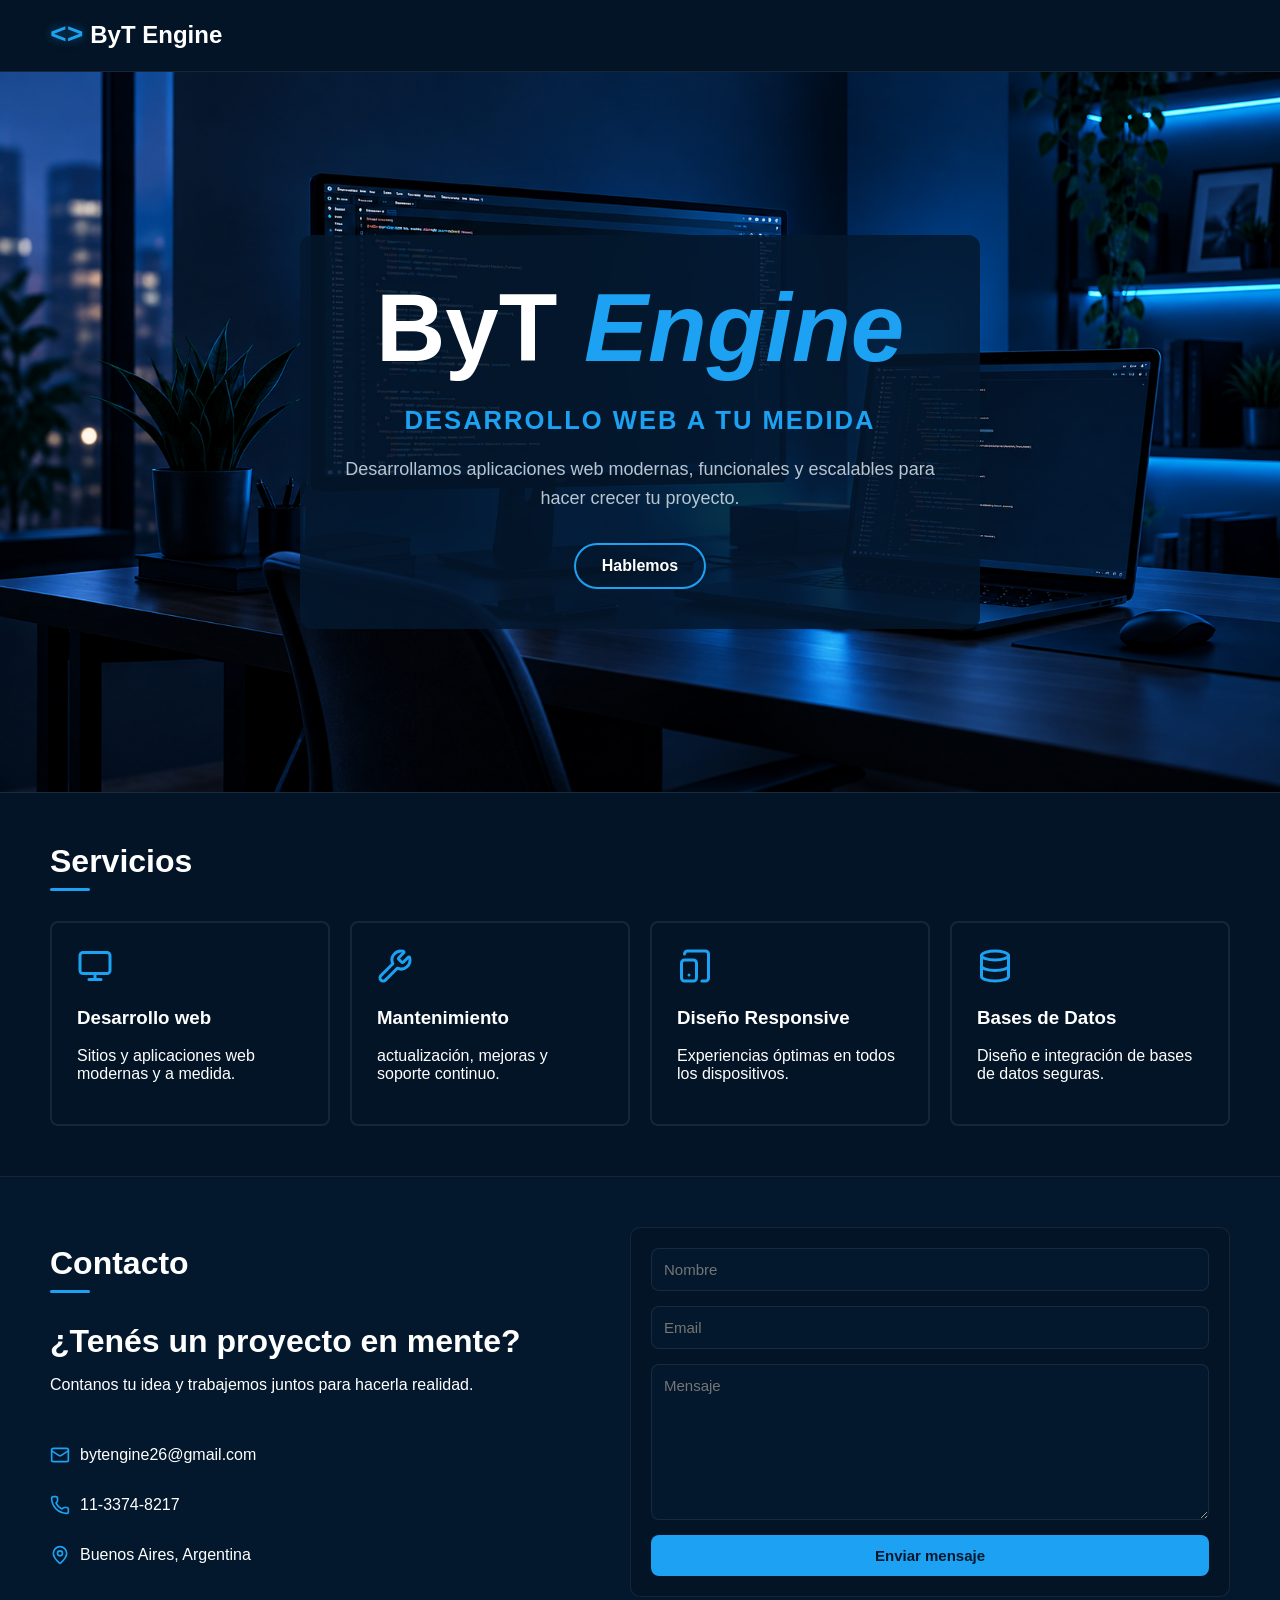
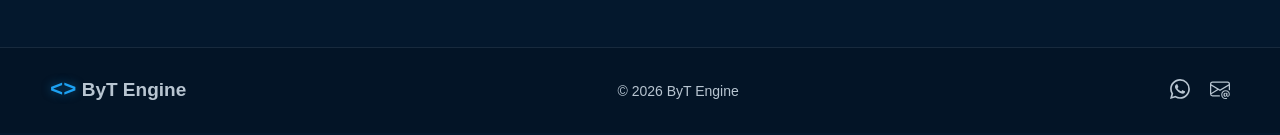
<file: index.html>
<!DOCTYPE html>
<html lang="es">
<head>
    <meta charset="UTF-8">
    <meta name="viewport" content="width=device-width, initial-scale=1.0">
    <title>ByT Engine | Desarrollo web</title>
    <link rel="stylesheet" href="css/styles.css">
</head>

<body>
    <header class="header">
        <div class="contenedor">
            <a href="index.html" class="logo">
                <span class="logo-symbol">&lt;&gt;</span>
                <span>ByT Engine</span>
            </a>
        </div>
        
    </header>

    <main>
        <section class="hero">
            <div class="contenedor">
                <div class="hero-content">
                    <h1>
                        ByT
                        <span>Engine</span>
                    </h1>
                    <p class="hero-label">
                        DESARROLLO WEB A TU MEDIDA
                    </p>
                    <p class="hero-description">
                        Desarrollamos aplicaciones web modernas, funcionales y escalables para hacer crecer tu proyecto.
                    </p>
                    <div class="hero-buttons">
                        <a href="#contacto" class="btn btn-outline">
                            Hablemos
                        </a>
                    </div>
                </div>
            </div>
        </section>
        
        <section class="services">
            <div class="contenedor">
                <div class="services-header">
                    <div>
                        <h2>
                            Servicios
                        </h2>
                        <div class="section-line"></div>
                    </div>
                </div>
                <div class="services-cards">
                    <article class="service-card">
                        <div class="service-icon">
                            <svg xmlns="http://www.w3.org/2000/svg" width="24" height="24" viewBox="0 0 24 24" fill="none"
                                stroke="currentColor" stroke-width="2" stroke-linecap="round" stroke-linejoin="round"
                                class="lucide lucide-monitor">
                                <rect width="20" height="14" x="2" y="3" rx="2" />
                                <line x1="8" x2="16" y1="21" y2="21" />
                                <line x1="12" x2="12" y1="17" y2="21" />
                            </svg>
                        </div>
                        <h3>Desarrollo web</h3>
                        <p>
                            Sitios y aplicaciones web modernas y a medida.
                        </p>
                    </article>
                    <article class="service-card">
                        <div class="service-icon">
                            <svg xmlns="http://www.w3.org/2000/svg" width="24" height="24" viewBox="0 0 24 24" fill="none"
                                stroke="currentColor" stroke-width="2" stroke-linecap="round" stroke-linejoin="round"
                                class="lucide lucide-wrench">
                                <path
                                    d="M14.7 6.3a1 1 0 0 0 0 1.4l1.6 1.6a1 1 0 0 0 1.4 0l3.106-3.105c.32-.322.863-.22.983.218a6 6 0 0 1-8.259 7.057l-7.91 7.91a1 1 0 0 1-2.999-3l7.91-7.91a6 6 0 0 1 7.057-8.259c.438.12.54.662.219.984z" />
                            </svg>
                        </div>
                        <h3>Mantenimiento</h3>
                        <p>
                            actualización, mejoras y soporte continuo.
                        </p>
                    </article>
                    <article class="service-card">
                        <div class="service-icon">
                            <svg xmlns="http://www.w3.org/2000/svg" width="24" height="24" viewBox="0 0 24 24" fill="none"
                                stroke="currentColor" stroke-width="2" stroke-linecap="round" stroke-linejoin="round"
                                class="lucide lucide-tablet-smartphone">
                                <rect width="10" height="14" x="3" y="8" rx="2" />
                                <path d="M5 4a2 2 0 0 1 2-2h12a2 2 0 0 1 2 2v16a2 2 0 0 1-2 2h-2.4" />
                                <path d="M8 18h.01" />
                            </svg>
                        </div>
                        <h3>Diseño Responsive</h3>
                        <p>
                            Experiencias óptimas en todos los dispositivos.
                        </p>
                    </article>
                    <article class="service-card">
                        <div class="service-icon">
                            <svg xmlns="http://www.w3.org/2000/svg" width="24" height="24" viewBox="0 0 24 24" fill="none"
                                stroke="currentColor" stroke-width="2" stroke-linecap="round" stroke-linejoin="round"
                                class="lucide lucide-database">
                                <ellipse cx="12" cy="5" rx="9" ry="3" />
                                <path d="M3 5V19A9 3 0 0 0 21 19V5" />
                                <path d="M3 12A9 3 0 0 0 21 12" />
                            </svg>
                        </div>
                        <h3>Bases de Datos</h3>
                        <p>
                            Diseño e integración de bases de datos seguras.
                        </p>
                    </article>
                </div>
            </div>
        </section>

        <section class="section-contact" id="contacto">
            <div class="contenedor">
                <div class="contact-content">
                    <h2>Contacto</h2>
                    <div class="section-line"></div>
                    <h2>¿Tenés un proyecto
                        <span>en mente?</span>
                    </h2>
                    <p>Contanos tu idea y trabajemos juntos
                        <span>para hacerla realidad.</span>
                    </p>
                    <div class="contacts-modes">
                        <div class="contact-mode">
                            <svg xmlns="http://www.w3.org/2000/svg" width="24" height="24" viewBox="0 0 24 24" fill="none"
                                stroke="currentColor" stroke-width="2" stroke-linecap="round" stroke-linejoin="round"
                                class="lucide lucide-mail">
                                <path d="m22 7-8.991 5.727a2 2 0 0 1-2.009 0L2 7" />
                                <rect x="2" y="4" width="20" height="16" rx="2" />
                            </svg>
                            <p>bytengine26@gmail.com</p>
                        </div>
                        <div class="contact-mode">
                            <svg xmlns="http://www.w3.org/2000/svg" width="24" height="24" viewBox="0 0 24 24" fill="none"
                                stroke="currentColor" stroke-width="2" stroke-linecap="round" stroke-linejoin="round"
                                class="lucide lucide-phone">
                                <path
                                    d="M13.832 16.568a1 1 0 0 0 1.213-.303l.355-.465A2 2 0 0 1 17 15h3a2 2 0 0 1 2 2v3a2 2 0 0 1-2 2A18 18 0 0 1 2 4a2 2 0 0 1 2-2h3a2 2 0 0 1 2 2v3a2 2 0 0 1-.8 1.6l-.468.351a1 1 0 0 0-.292 1.233 14 14 0 0 0 6.392 6.384" />
                            </svg>
                            <p>11-3374-8217</p>
                        </div>
                        <div class="contact-mode">
                            <svg xmlns="http://www.w3.org/2000/svg" width="24" height="24" viewBox="0 0 24 24" fill="none"
                                stroke="currentColor" stroke-width="2" stroke-linecap="round" stroke-linejoin="round"
                                class="lucide lucide-map-pin">
                                <path
                                    d="M20 10c0 4.993-5.539 10.193-7.399 11.799a1 1 0 0 1-1.202 0C9.539 20.193 4 14.993 4 10a8 8 0 0 1 16 0" />
                                <circle cx="12" cy="10" r="3" />
                            </svg>
                            <p>Buenos Aires, Argentina</p>
                        </div>
                    </div>
                </div>
                <div class="contact-form">
                    <form action="" method="post">
                        <input type="text" placeholder="Nombre" id="input-name">
                        <input type="email" placeholder="Email" id="input-email">
                        <textarea placeholder="Mensaje" id="input-message"></textarea>
                        <button type="submit" id="btm-enviar">
                            Enviar mensaje
                        </button>
                    </form>
                </div>
            </div>
        </section>
    </main>

    <footer class="section-footer">
        <div class="contenedor">
            <div class="footer-left">
                <a href="index.html" class="logo">
                    <span class="logo-symbol">&lt;&gt;</span>
                    <span>ByT Engine</span>
                </a>
                <!-- <span>|</span>
                <p>Desarrollo hoy, mejores ideas mañana</p>
                <span>|</span> -->
                
            </div>
            <div class="footer-center">
                <p>© 2026 ByT Engine</p>
            </div>
            <div class="footer-right">
                <a href=""> <!--WhatsApp-->
                    <svg xmlns="http://www.w3.org/2000/svg" width="16" height="16" fill="currentColor"
                        class="bi bi-whatsapp" viewBox="0 0 16 16">
                        <path
                            d="M13.601 2.326A7.85 7.85 0 0 0 7.994 0C3.627 0 .068 3.558.064 7.926c0 1.399.366 2.76 1.057 3.965L0 16l4.204-1.102a7.9 7.9 0 0 0 3.79.965h.004c4.368 0 7.926-3.558 7.93-7.93A7.9 7.9 0 0 0 13.6 2.326zM7.994 14.521a6.6 6.6 0 0 1-3.356-.92l-.24-.144-2.494.654.666-2.433-.156-.251a6.56 6.56 0 0 1-1.007-3.505c0-3.626 2.957-6.584 6.591-6.584a6.56 6.56 0 0 1 4.66 1.931 6.56 6.56 0 0 1 1.928 4.66c-.004 3.639-2.961 6.592-6.592 6.592m3.615-4.934c-.197-.099-1.17-.578-1.353-.646-.182-.065-.315-.099-.445.099-.133.197-.513.646-.627.775-.114.133-.232.148-.43.05-.197-.1-.836-.308-1.592-.985-.59-.525-.985-1.175-1.103-1.372-.114-.198-.011-.304.088-.403.087-.088.197-.232.296-.346.1-.114.133-.198.198-.33.065-.134.034-.248-.015-.347-.05-.099-.445-1.076-.612-1.47-.16-.389-.323-.335-.445-.34-.114-.007-.247-.007-.38-.007a.73.73 0 0 0-.529.247c-.182.198-.691.677-.691 1.654s.71 1.916.81 2.049c.098.133 1.394 2.132 3.383 2.992.47.205.84.326 1.129.418.475.152.904.129 1.246.08.38-.058 1.171-.48 1.338-.943.164-.464.164-.86.114-.943-.049-.084-.182-.133-.38-.232" />
                    </svg>
                </a>
                <a href=""> <!--Gmail-->
                    <svg xmlns="http://www.w3.org/2000/svg" width="16" height="16" fill="currentColor"
                        class="bi bi-envelope-at" viewBox="0 0 16 16">
                        <path
                            d="M2 2a2 2 0 0 0-2 2v8.01A2 2 0 0 0 2 14h5.5a.5.5 0 0 0 0-1H2a1 1 0 0 1-.966-.741l5.64-3.471L8 9.583l7-4.2V8.5a.5.5 0 0 0 1 0V4a2 2 0 0 0-2-2zm3.708 6.208L1 11.105V5.383zM1 4.217V4a1 1 0 0 1 1-1h12a1 1 0 0 1 1 1v.217l-7 4.2z" />
                        <path
                            d="M14.247 14.269c1.01 0 1.587-.857 1.587-2.025v-.21C15.834 10.43 14.64 9 12.52 9h-.035C10.42 9 9 10.36 9 12.432v.214C9 14.82 10.438 16 12.358 16h.044c.594 0 1.018-.074 1.237-.175v-.73c-.245.11-.673.18-1.18.18h-.044c-1.334 0-2.571-.788-2.571-2.655v-.157c0-1.657 1.058-2.724 2.64-2.724h.04c1.535 0 2.484 1.05 2.484 2.326v.118c0 .975-.324 1.39-.639 1.39-.232 0-.41-.148-.41-.42v-2.19h-.906v.569h-.03c-.084-.298-.368-.63-.954-.63-.778 0-1.259.555-1.259 1.4v.528c0 .892.49 1.434 1.26 1.434.471 0 .896-.227 1.014-.643h.043c.118.42.617.648 1.12.648m-2.453-1.588v-.227c0-.546.227-.791.573-.791.297 0 .572.192.572.708v.367c0 .573-.253.744-.564.744-.354 0-.581-.215-.581-.8Z" />
                    </svg>
                </a>
            </div>
        </div>

    </footer>
        <script src="js/script.js"></script>
</body>

</html>
</file>
<file: css/styles.css>
body {
    margin: 0;
    font-family: Arial, Helvetica, sans-serif;
    background-color: #04182d;
    color: #ffffff;
    align-content: center;
}
.contenedor {
    box-sizing: content-box;
    max-width: 1200px;
    margin: auto;
    padding: 0 50px;
}

/* LOGO GLOBAL */
.logo {
    text-decoration: none;
    color: #ffffff;
    font-size: 24px;
    font-weight: bold;
}

.logo-symbol {
    color: #1da1f2;
    text-shadow: 0 0 10px rgba(29, 161, 242, 0.5);
    font-family: monospace;
    font-size: 28px;
    font-weight: bold;
}

/* 1. HEADER */
.header {
    padding: 20px 0;
    background-color: #031426;
    border-bottom: 1px solid rgba(255, 255, 255, 0.08);
}

/* 2. HERO */
.hero {
    display: flex;
    align-items: center;
    justify-content: center;
    padding: 60px 0;

    background-color: #04182d;
    background-image: url("/img/HERO.png");
    background-position: center;
    background-repeat: no-repeat;
    background-size: cover;

    border-bottom: 1px solid rgba(255, 255, 255, 0.08);
    min-height: 600px;
}

.hero-content {
    padding: 40px;
    text-align: center;
    flex: 1;
    align-content: center;
    max-width: 600px;
    background-color: #04182ddd;
    border-radius: 12px;
}

.hero-image {
    flex: 1;
}

.hero-image img {
    width: 100%;
    display: block;
    border-radius: 12px;
    box-shadow: 0 15px 40px rgba(0, 120, 255, 0.149);
}

.hero h1 {
    margin: 0 0 20px;
    color: #ffffff;
    font-size: 6em;
    line-height: 1.1;
}

.hero h1 span {
    color: #1da1f2;
    font-style: italic;
}

.hero-label {
    color: #1da1f2;
    font-size: 1.6em;
    font-weight: bold;
    letter-spacing: 2px;
    margin-bottom: 20px;
}

.hero-description {
    color: #b8c5d1;
    font-size: 18px;
    line-height: 1.6;
    margin-bottom: 30px;
}

.btn {
    display: inline-block;
    padding: 12px 26px;
    border-radius: 100px;
    text-decoration: none;
    font-weight: bold;
    transition: 0.3s;
}

.btn-primary {
    background-color: #1da1f2;
    color: #04182d;
}

.btn-primary:hover {
    transform: translateY(-2px);
    box-shadow: 0 6px 18px rgba(29, 161, 242, 0.5);
}

.btn-outline {
    color: #ffffff;
    border: 2px solid #1da1f2;
}

.btn-outline:hover {
    background-color: #1da1f2;
    color: #04182d;
}

/* 3. SERVICIOS */
.services {
    padding: 50px 0;
    background-color: #031426;
    border-bottom: 1px solid rgba(255, 255, 255, 0.08);
}

.services-header {
    display: flex;
    justify-content: space-between;
    align-items: center;
    margin-bottom: 30px;
}

.services-header h2 {
    margin: 0;
    color: #ffffff;
    font-size: 32px;
}

.section-line {
    width: 40px;
    height: 3px;
    margin-top: 8px;
    background-color: #1da1f2;
    border-radius: 999px;
}

.services-cards {
    display: flex;
    gap: 20px;
}

.service-card {
    flex: 1;
    padding: 25px;
    border: 2px solid rgba(255, 255, 255, 0.08);
    border-radius: 8px;
    transition: 0.3s;
}

.service-card:hover {
    background-color: rgba(255, 255, 255, 0.02);
    transform: translateY(-3px);
}

.service-icon {
    color: #1da1f2;
    margin-bottom: 16px;
}

.service-icon svg {
    width: 36px;
    height: 36px;
    stroke-width: 2;
}

/* 4. CONTACTO */
.section-contact {
    padding: 50px 0;
    background-color: #04182d;
    border-bottom: 1px solid rgba(255, 255, 255, 0.08);
}

.section-contact .contenedor {
    display: flex;
    align-items: center;
    gap: 50px;
}

.contact-content {
    flex: 1;
    display: flex;
    flex-direction: column;
    justify-content: center;
    align-items: flex-start;
}

.contact-content .section-line {
    margin-bottom: 30px;
}

.contact-content h2 {
    margin: 0;
    color: #ffffff;
    font-size: 32px;
}

/* .contact-content h2 span,
.contact-content p span {
    display: block;
} */
/* Lo comenté para que el texto no se alargue hacia abajo */

.contacts-modes {
    display: flex;
    flex-direction: column;
    gap: 0px;
    margin-top: 20px;
}

.contact-mode {
    display: flex;
    flex-direction: row;
    gap: 10px;
    align-items: center;
}

.contact-mode svg {
    color: #1da1f2;
    width: 20px;
    height: 20px;
    stroke-width: 2;
}

.contact-form {
    flex: 0 1 600px;
}

.contact-form form {
    display: flex;
    padding: 20px;
    background-color: #031426;
    border: 1px solid rgba(255, 255, 255, 0.08);
    border-radius: 10px;
    gap: 15px;
    flex-direction: column;
}

.contact-form form input,
.contact-form form textarea {
    background-color: #04182d;
    padding: 12px;
    border: 1px solid rgba(255, 255, 255, 0.08);
    border-radius: 8px;
    color: #ffffff;
    font-family: inherit;
    font-size: 15px;
}

#input-message {
    min-height: 130px;
    resize: vertical;
}

.contact-form form button {
    background-color: #1da1f2;
    padding: 12px;
    border: none;
    border-radius: 8px;
    color: #04182d;
    transition: 0.3s;
    font-size: 15px;
    font-weight: bold;
    cursor: pointer;
    /* Achico el botón */
    /* width: auto;
    margin: auto; */
}

.contact-form form button:hover {
    transform: scale(1.01);
}

/* 5. FOOTER */
.section-footer{
    background-color: #031426;
    padding-top: 30px;
    padding-bottom: 30px;
}
.section-footer .logo-symbol {
    font-size: 22px;
}
.section-footer .contenedor{
    display: flex;
    align-items: center;
    justify-content: space-between;
    gap: 50px;
}

.footer-left {
    /* flex: 1; */
    display: flex;
    gap: 20px;
    align-items: center;
}
/* .footer-left p {
    font-size: 14px;
    color: #b8c5d1;
    margin: 0;
} */
.footer-left > span {
    font-size: 14px;
    color: rgba(255, 255, 255, 0.25);
}

.section-footer .logo {
    font-size: 19px;
    color: #b8c5d1;
}

.footer-center p {
    font-size: 14px;
    color: #b8c5d1;
    margin: 0;
}

.footer-right {
    display: flex;
    gap: 20px;
    align-items: center;
    justify-content: center;
}
.footer-right a {
    color: #b8c5d1;
    transition: 0.3s;
}
.footer-right a svg {
    width: 20px;
    height: 20px;
}
.footer-right a:hover {
    color: #1da1f2;
}
</file>
